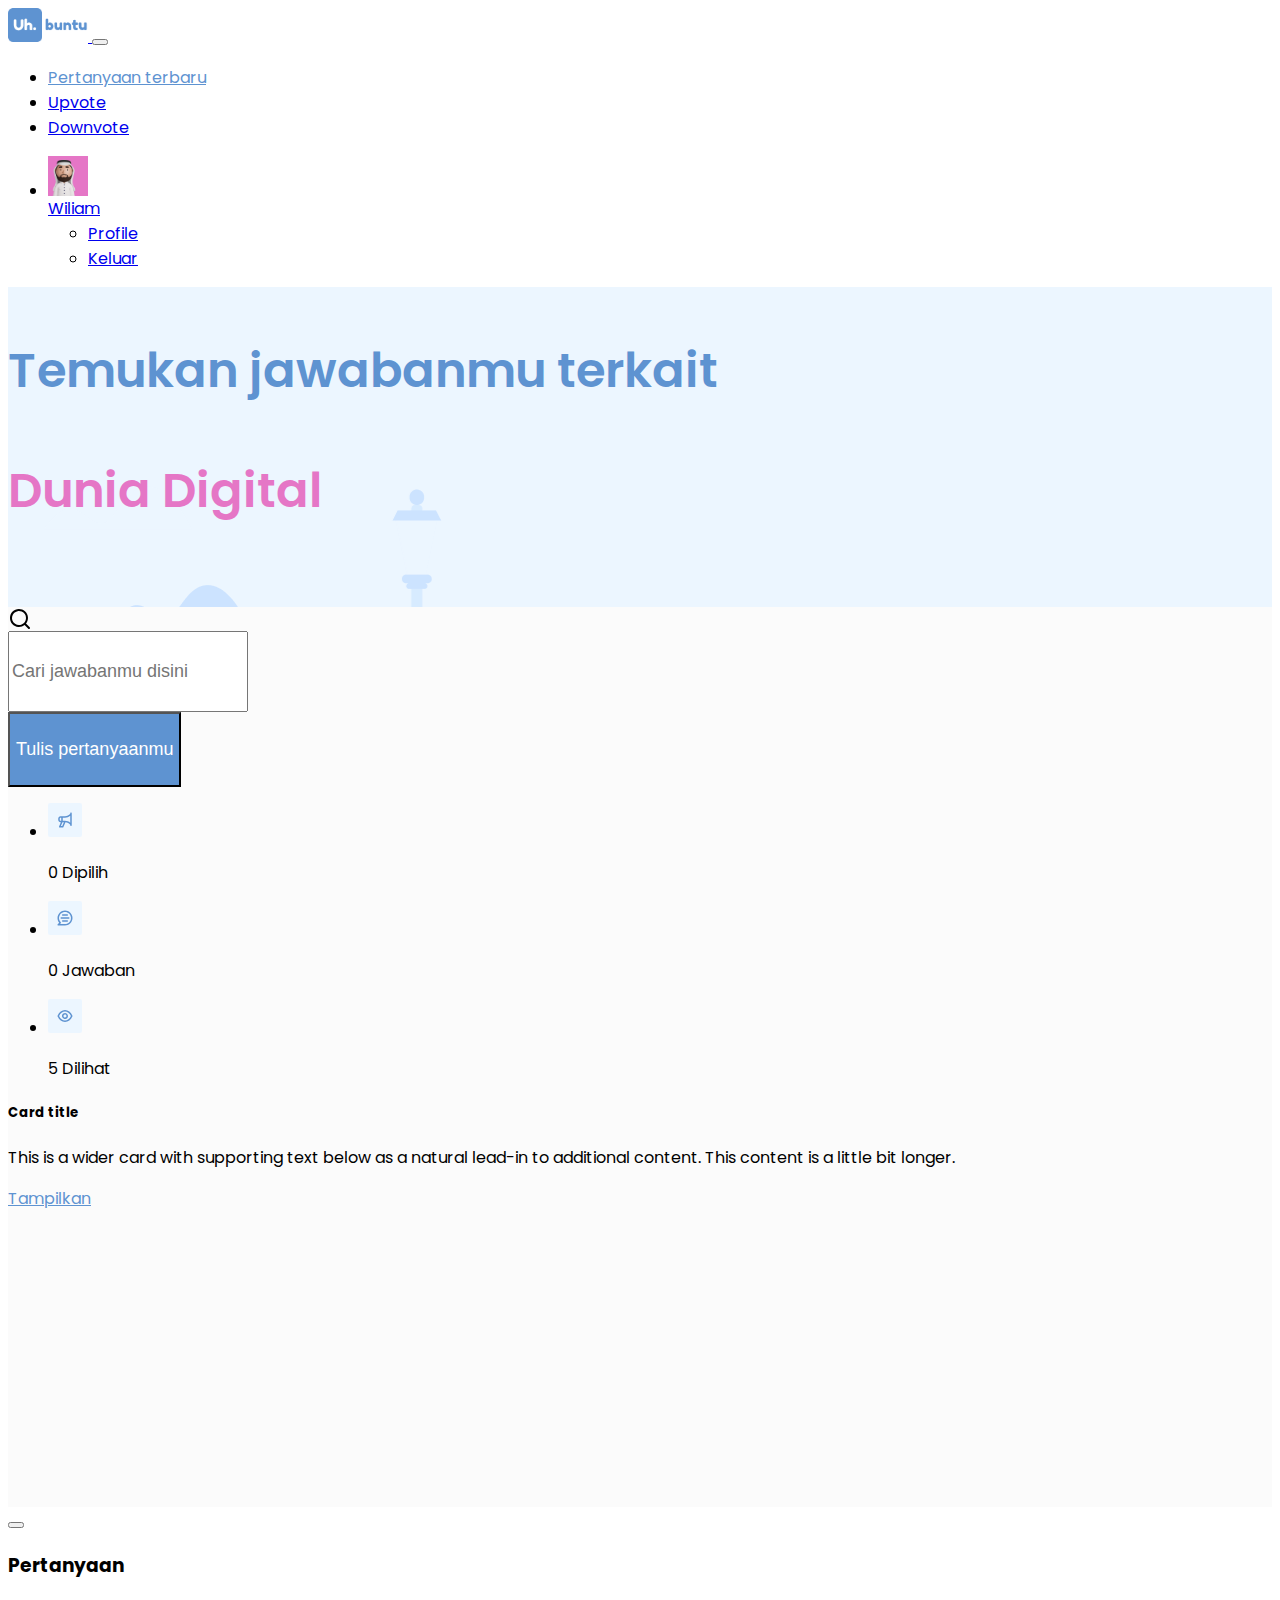
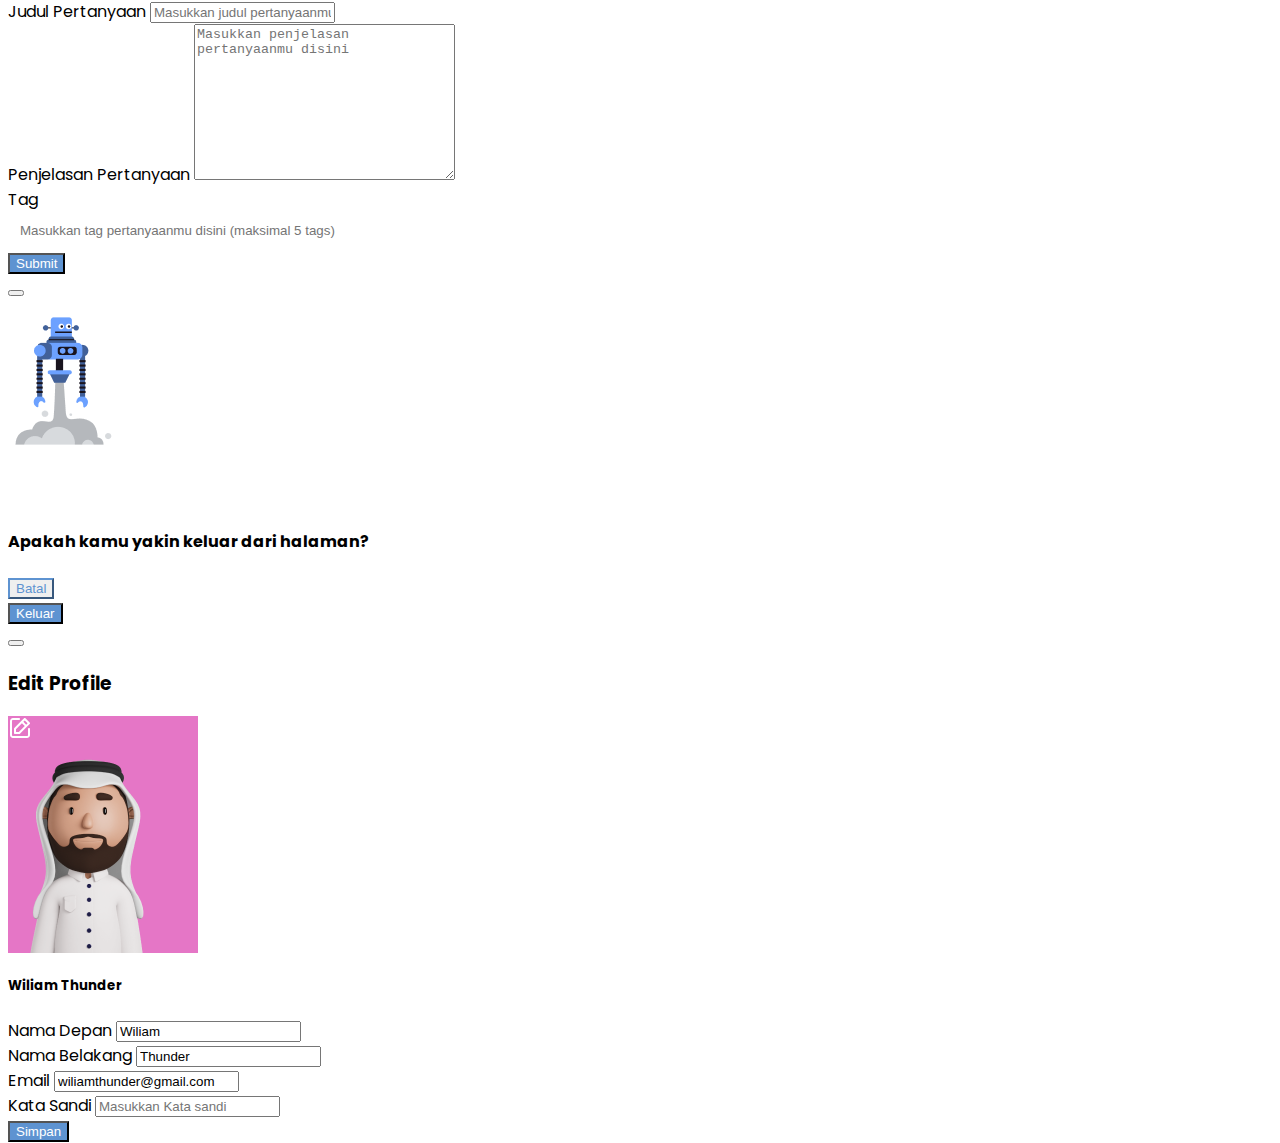
<file: index.html>
<!DOCTYPE html>
<html lang="en">
<head>
    <meta charset="UTF-8">
    <meta http-equiv="X-UA-Compatible" content="IE=edge">
    <meta name="viewport" content="width=device-width, initial-scale=1.0">
    <link href="https://cdn.jsdelivr.net/npm/bootstrap@5.0.2/dist/css/bootstrap.min.css" rel="stylesheet" integrity="sha384-EVSTQN3/azprG1Anm3QDgpJLIm9Nao0Yz1ztcQTwFspd3yD65VohhpuuCOmLASjC" crossorigin="anonymous">
    <link rel="stylesheet" href="css/tagin.min.css">
    <link rel="stylesheet" href="css/style.css">
    <title>Document</title>
    <style>
        html, body{
            height: 100%;
        }
    </style>
</head>
<body>
    <nav class="navbar navbar-expand-lg navbar-light bg-white">
        <div class="container">
          <a class="navbar-brand" href="#">
            <img src="../img/logo.png" alt="" width="80px" class="img-fluid">                                                    
          </a>
          <button class="navbar-toggler" type="button" data-bs-toggle="collapse" data-bs-target="#navbarNavDropdown" aria-controls="navbarNavDropdown" aria-expanded="false" aria-label="Toggle navigation">
            <span class="navbar-toggler-icon"></span>
          </button>          
          <div class="mx-auto" style="width: 382px">
            <div class="collapse navbar-collapse w-100" id="navbarNavDropdown">
                <ul class="navbar-nav d-flex justify-content-between w-100">
                  <li class="nav-item">
                    <a class="nav-link active" aria-current="page" href="#">Pertanyaan terbaru</a>
                  </li>
                  <li class="nav-item">
                    <a class="nav-link" href="#">Upvote</a>
                  </li>
                  <li class="nav-item">
                    <a class="nav-link" href="#">Downvote</a>
                  </li>                                          
                </ul>            
              </div>                
          </div>                      
            <ul class="navbar-nav">
                <li class="nav-item dropdown">
                    <div class="d-flex">
                      <div class="my-auto avatar-crop rounded-circle bg-color-user text-center">
                        <img src="../img/avatar.png" alt="" class="img-fluid \" width="30px">
                    </div>                                   
                        <a class="nav-link dropdown-toggle" href="#" id="navbarDropdownMenuLink" role="button" data-bs-toggle="dropdown" aria-expanded="false">                        
                        Wiliam
                        </a>
                        <ul class="dropdown-menu dropdown-menu-end" aria-labelledby="navbarDropdownMenuLink">
                            <li><a class="dropdown-item" href="#" data-bs-toggle="modal" data-bs-target="#modalProfile">Profile</a></li>
                            <li><a class="dropdown-item" href="#" data-bs-toggle="modal" data-bs-target="#modalLogout">Keluar</a></li>                      
                          </ul>
                    </div>                                                                                
                  </li>
            </ul>          
        </div>
      </nav>
      <header class="bg-color-header position-relative">
        <div class="text-header text-center position-absolute top-50 start-50 translate-middle">
          <p>Temukan jawabanmu terkait</p>
          <p>Dunia Digital</p>
        </div>
        <div class="d-flex justify-content-between">
          <div class="">
            <div class="bg-header1"></div>          
          </div>                  
          <div class="">
            <div class="bg-header2"></div>          
          </div>          
        </div>          
          <!-- <img src="/img/Frame_index.png" alt="" class="img-fluid" width="100%"> -->
      </header>
      <section class="bg-index" style="min-height: 100%">
          <div class="container">
            <form action="" class="row pt-3 pb-3">                               
                <div class="col-md-9">                  
                    <div class="input-group input-group-lg">
                        <span class="input-group-text" style="border: 0; background-color: #fff;" id="basic-addon1"><i class="icon-search"></i></span>
                        <input type="text" class="form-control border-0 search-jawaban" placeholder="Cari jawabanmu disini">
                      </div>
                  </div>
                  <div class="col-md-3 d-grid">
                    <button type="button" class="btn btn-lg btn-main-color btn-jawaban" data-bs-toggle="modal" data-bs-target="#modalPertanyaan">Tulis pertanyaanmu</button>
                  </div>                                          
            </form>
            
            <div class="card border-0 mb-3">
                <div class="row g-0 m-3">
                  <div class="col-md-2 my-auto mx-auto">
                      <ul>
                          <li class="d-flex my-2">
                              <div>
                                <img src="img/icon/icon_dipilih.svg" alt="" class="img-fluid">
                              </div>                            
                              <div class="ms-3 mt-1 mb-1">                                  
                                  <p class="m-0 my-auto">0 Dipilih</p>
                              </div>
                          </li>
                          <li class="d-flex my-2">
                            <div>
                              <img src="img/icon/icon_jawab.svg" alt="" class="img-fluid">
                            </div>                            
                            <div class="ms-3 mt-1 mb-1">                                
                                <p class="m-0 my-auto">0 Jawaban</p>
                            </div>
                        </li>
                        <li class="d-flex my-2">
                            <div>
                              <img src="img/icon/icon_mata.svg" alt="" class="img-fluid">
                            </div>                            
                            <div class="ms-3 mt-1 mb-1">                                
                                <p class="m-0 my-auto">5 Dilihat</p>
                            </div>
                        </li>
                      </ul>                    
                  </div>
                  <div class="col-md-8">
                    <div class="card-body">
                      <h5 class="card-title">Card title</h5>
                      <p class="card-text">This is a wider card with supporting text below as a natural lead-in to additional content. This content is a little bit longer.</p>                      
                    </div>                    
                  </div>
                  <div class="col-md-2 my-auto">                      
                      <div class="text-center">                          
                        <a href="" class="fw-bolder main-color">Tampilkan</a>                      
                      </div>                     
                    </div>
                </div>
              </div>
          </div>                    
        </div>        
      </section>

      <div class="modal fade" id="modalPertanyaan" tabindex="-1" aria-labelledby="exampleModalLabel" aria-hidden="true">
        <div class="modal-dialog modal-lg">
          <div class="modal-content">                          
              <div class="row justify-content-end m-2">                
                 <button type="button" class="btn-close" data-bs-dismiss="modal" aria-label="Close"></button>                                       
              </div>              
            <div class="modal-body" style="padding-top: 0;">
                <form action="">
                    <div class="text-center mb-5">
                        <h3>Pertanyaan</h3>
                    </div>
                    <div class="container">
                        <div class="mb-5">                            
                            <div class="mb-3">
                                <label for="" class="mb-2">Judul Pertanyaan</label>
                                <input type="text" class="form-control" placeholder="Masukkan judul pertanyaanmu disini">
                            </div>                    
                            <div class="mb-3">
                                <label for="" class="mb-2">Penjelasan Pertanyaan</label>
                                <textarea name="" id="" cols="30" rows="10" class="form-control" placeholder="Masukkan penjelasan pertanyaanmu disini"></textarea>
                            </div>                    
                            <div class="mb-3">
                                <label for="" class="mb-2">Tag</label>
                                <input type="text" class="form-control tagin" data-placeholder="Masukkan tag pertanyaanmu disini (maksimal 5 tags)">
                            </div>                    
                        </div>                        
                        <div class="d-grid">
                            <button type="submit" class="btn btn-main-color">Submit</button>
                        </div>  
                    </div>                  
                </form>            
            </div>
            <div class="modal-footer" style="border: none;">
              
            </div>
          </div>
        </div>
      </div>      

      <div class="modal fade" id="modalLogout" tabindex="-1" aria-labelledby="exampleModalLabel" aria-hidden="true">
        <div class="modal-dialog">
          <div class="modal-content">                          
              <div class="row justify-content-end m-2">                
                 <button type="button" class="btn-close" data-bs-dismiss="modal" aria-label="Close"></button>                                       
              </div>              
            <div class="modal-body" style="padding-top: 0;">
              <div class="container">
                <div class="text-center mb-5">
                  <img src="../img/robot.png" alt="" class="img-fluid">
                  <h4>Apakah kamu yakin keluar
                    dari halaman?</h4>
              </div>                          
              </div>              
            </div>
            <div class="modal-footer" style="border: none;">
              <form action="" class="mx-auto d-flex justify-content-between mb-5">                                                                
                <div class="d-grid mx-2">
                  <button type="button" class="btn btn-lg btn-outline-main-color px-5" data-bs-dismiss="modal">Batal</button>                                  
                </div>
                <div class="d-grid mx-2">
                  <button type="submit" class="btn btn-lg btn-keluar px-5">Keluar</button>
                </div>                                  
              </form>                
            </div>
          </div>
        </div>
      </div> 

      <div class="modal fade" id="modalProfile" tabindex="-1" aria-labelledby="exampleModalLabel" aria-hidden="true">
        <div class="modal-dialog modal-lg">
          <div class="modal-content">                          
              <div class="row justify-content-end m-2">                                
                 <button type="button" class="btn-close" data-bs-dismiss="modal" aria-label="Close"></button>                                       
              </div>              
            <div class="modal-body" style="padding-top: 0;">
                <form action="">
                    <div class="text-center mb-3">
                        <h3>Edit Profile</h3>
                    </div>
                    <div class="container">
                        <div class="mb-5">                          
                            <div class="mx-auto text-center mb-5" style="width: 190px">
                              <div class="rounded bg-color-user mb-2">
                              <div class="w-100">                                
                                <label for="upload_profile" class="d-flex justify-content-end">
                                  <img src="../img/icon/icon_edit.svg" alt="" class="image-fluid btn-edit-profile">                                  
                                </label>                                                                
                                <input type="file" name="" id="upload_profile" class="edit-file-profile">
                              </div>                              
                              <div class="auto-crop">
                                <img src="../img/avatar.png" id="preview_image" alt="" class="img-fluid">
                              </div>                              
                            </div>
                              <h5>Wiliam Thunder</h5>                              
                            </div>                                                                                     
                            <div class="mb-3 row">
                              <div class="col-6 mb-3">
                                <label for="" class="mb-2">Nama Depan</label>
                                <input type="text" class="form-control" value="Wiliam" placeholder="Masukkan Nama Depan">
                              </div>           
                              <div class="col-6 mb-3">
                                <label for="" class="mb-2">Nama Belakang</label>
                                <input type="text" class="form-control" value="Thunder" placeholder="Masukkan Nama Belakang">
                              </div>                                
                              <div class="col-6 mb-3">
                                <label for="" class="mb-2">Email</label>
                                <input type="Email" class="form-control" value="wiliamthunder@gmail.com" placeholder="Masukkan Email">
                              </div>           
                              <div class="col-6 mb-3">
                                <label for="" class="mb-2">Kata Sandi</label>
                                <input type="text" class="form-control" value="" placeholder="Masukkan Kata sandi">
                              </div>                                
                            </div>                                                
                        </div>                        
                        <div class="d-grid">
                            <button type="submit" class="btn btn-main-color">Simpan</button>
                        </div>  
                    </div>                  
                </form>            
            </div>
            <div class="modal-footer" style="border: none;">
              
            </div>
          </div>
        </div>
      </div>        

    <script src="https://cdn.jsdelivr.net/npm/bootstrap@5.0.2/dist/js/bootstrap.bundle.min.js" integrity="sha384-MrcW6ZMFYlzcLA8Nl+NtUVF0sA7MsXsP1UyJoMp4YLEuNSfAP+JcXn/tWtIaxVXM" crossorigin="anonymous"></script>
    <script src="https://code.jquery.com/jquery-3.6.0.min.js"></script>
    <script src="js/tagin.js"></script>
    <script>        
        const tags = $('.tagin')[0]  
        tagin(tags)

        $('#upload_profile').change((e) => {          
          $('#preview_image').attr('src', URL.createObjectURL($(e)[0].target.files[0]))          
        })
    </script>
</body>
</html>
</file>
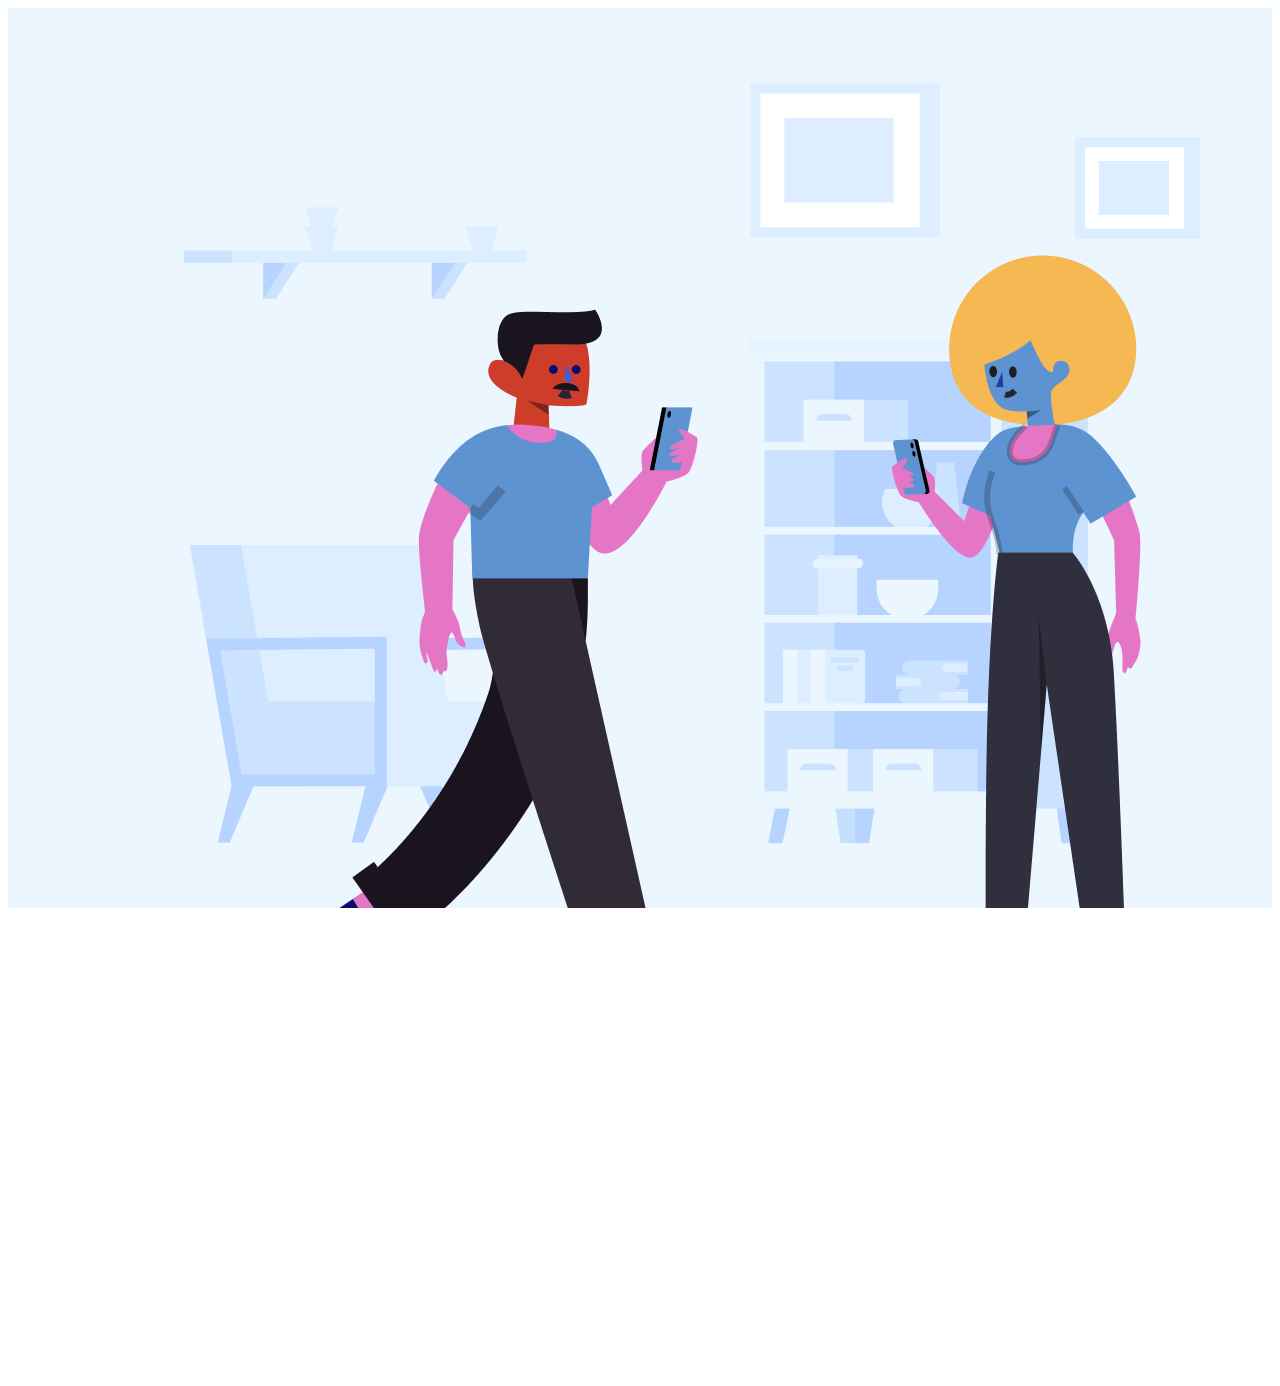
<file: page/login.html>
<!DOCTYPE html>
<html lang="en">
<head>
    <meta charset="UTF-8">
    <meta http-equiv="X-UA-Compatible" content="IE=edge">
    <meta name="viewport" content="width=device-width, initial-scale=1.0">    
    <link href="https://cdn.jsdelivr.net/npm/bootstrap@5.0.2/dist/css/bootstrap.min.css" rel="stylesheet" integrity="sha384-EVSTQN3/azprG1Anm3QDgpJLIm9Nao0Yz1ztcQTwFspd3yD65VohhpuuCOmLASjC" crossorigin="anonymous">
    <link rel="stylesheet" href="../css/style.css">
    <title>Uhbuntu</title>
    <style>
        html, body{
            height: 100%;
            overflow: hidden;
        }
    </style>
</head>
<body>
    <section class="row h-100" style="height: 100%">
        <div class="col-6 row" style="background-color: #ECF6FF;">            
            <div class="col align-self-center row justify-content-md-center">
                <img src="../img/Illustration_login.png" alt="" class="img-fluid col col-lg-10">
            </div>            
        </div>
        <div class="col-6 col align-self-center row justify-content-md-center">                          
                <form action="" class="col col-lg-8" style="margin-bottom: 100px;">                
                    <div style="margin-bottom: 100px">                         
                        <div class="mx-auto" style="width: 80px;">
                            <img src="../img/logo.png" alt="" width="80px" class="img-fluid">                                                    
                        </div>                                   
                    </div>
                    <div class="mb-4">
                        <h3>Masuk</h3>
                        <small>Belum memiliki akun? <a href="">Daftar</a></small>
                    </div>
                    <div class="mb-4">
                        <div class="mb-3">
                            <label for="">Email</label>
                            <input type="text" class="form-control">
                        </div>
                        <div class="mb-3">
                            <label for="">Password</label>
                            <input type="password" class="form-control">
                        </div>
                    </div>                    
                    <div class="d-grid">
                        <button type="submit" class="btn btn-main-color">Masuk</button>
                    </div>                
                </form>                    
        </div>
    </section>
    <script src="https://cdn.jsdelivr.net/npm/bootstrap@5.0.2/dist/js/bootstrap.bundle.min.js" integrity="sha384-MrcW6ZMFYlzcLA8Nl+NtUVF0sA7MsXsP1UyJoMp4YLEuNSfAP+JcXn/tWtIaxVXM" crossorigin="anonymous"></script>
</body>
</html>
</file>
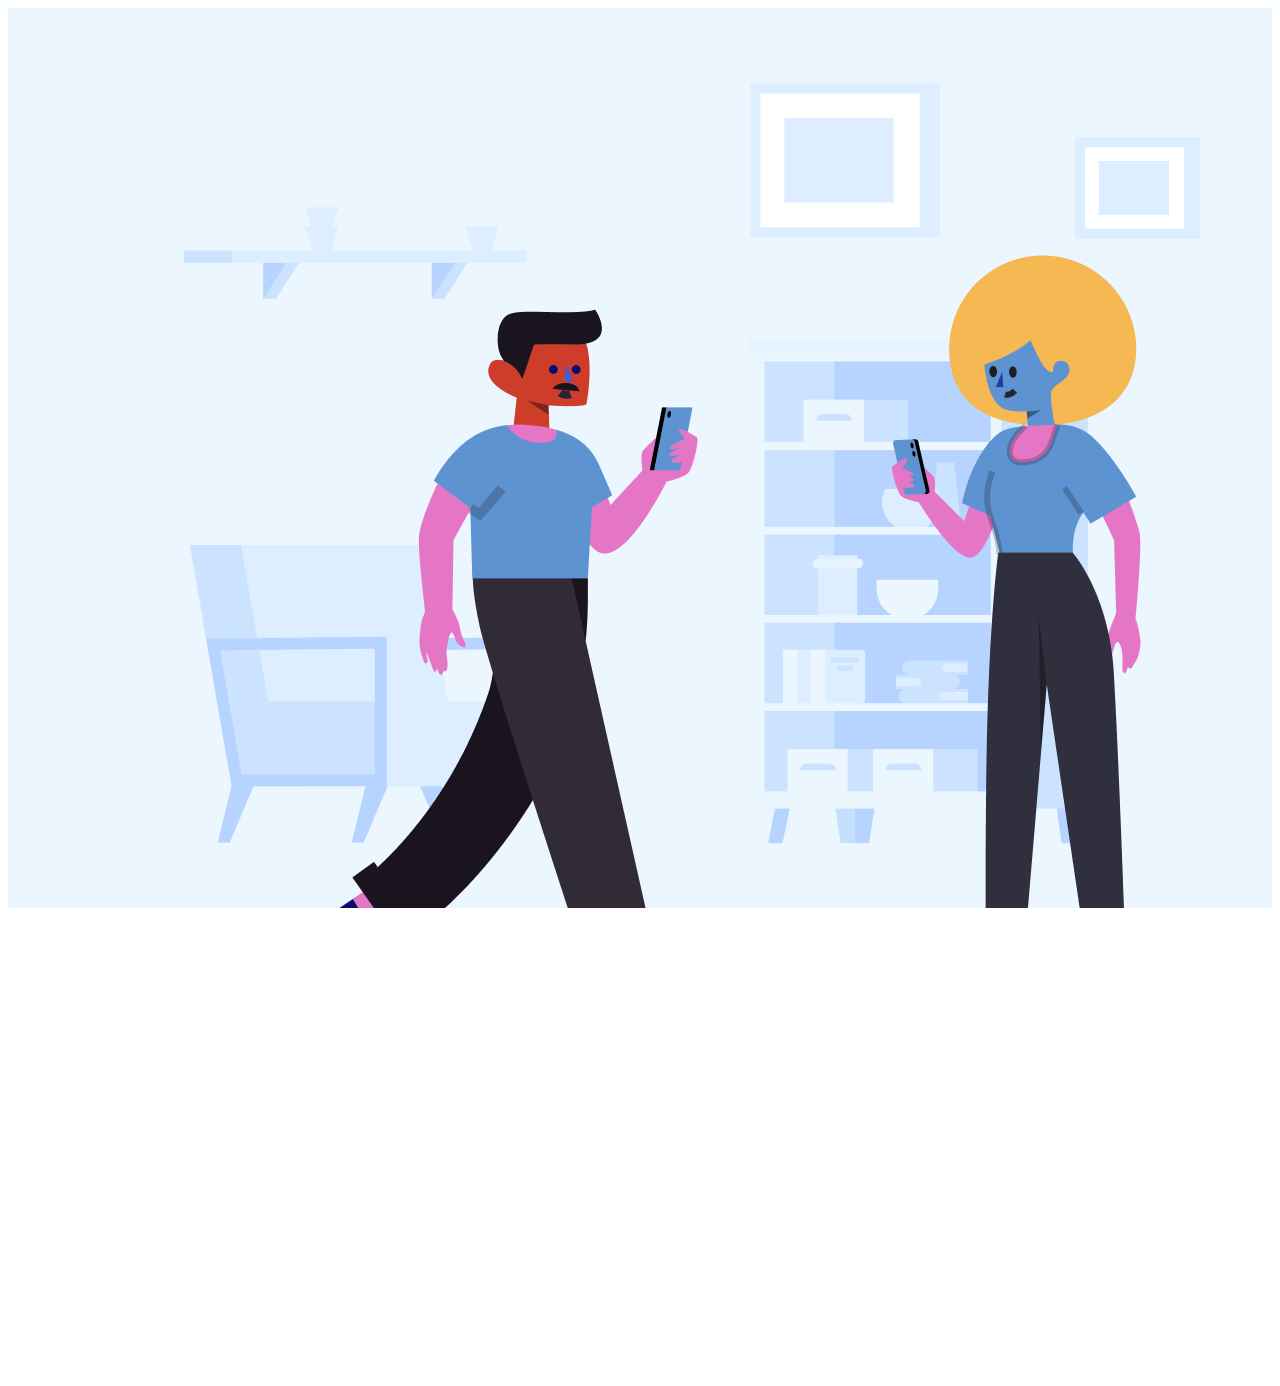
<file: page/register.html>
<!DOCTYPE html>
<html lang="en">
<head>
    <meta charset="UTF-8">
    <meta http-equiv="X-UA-Compatible" content="IE=edge">
    <meta name="viewport" content="width=device-width, initial-scale=1.0">    
    <link href="https://cdn.jsdelivr.net/npm/bootstrap@5.0.2/dist/css/bootstrap.min.css" rel="stylesheet" integrity="sha384-EVSTQN3/azprG1Anm3QDgpJLIm9Nao0Yz1ztcQTwFspd3yD65VohhpuuCOmLASjC" crossorigin="anonymous">
    <link rel="stylesheet" href="../css/style.css">
    <title>Uhbuntu</title>
    <style>
        html, body{
            height: 100%;
            overflow: hidden;
        }
    </style>
</head>
<body>
    <section class="row h-100" style="height: 100%">
        <div class="col-6 row" style="background-color: #ECF6FF;">            
            <div class="col align-self-center row justify-content-md-center">
                <img src="../img/Illustration_login.png" alt="" class="img-fluid col col-lg-10">
            </div>            
        </div>
        <div class="col-6 col align-self-center row justify-content-md-center">                          
                <form action="" class="col col-lg-8" style="margin-bottom: 100px;">                
                    <div style="margin-bottom: 100px">                         
                        <div class="mx-auto" style="width: 80px;">
                            <img src="../img/logo.png" alt="" width="80px" class="img-fluid">                                                    
                        </div>                                   
                    </div>
                    <div class="mb-4">
                        <h3>Daftar</h3>
                        <small>Sudah Mempunyai akun? <a href="">Masuk</a></small>
                    </div>
                    <div class="mb-4">
                        <div class="mb-3">
                            <label for="">Email</label>
                            <input type="text" class="form-control" placeholder="Masukkan emailmu">
                        </div>
                        <div class="mb-3">
                            <label for="">Password</label>
                            <input type="password" class="form-control" placeholder="Masukkan kata sandimu">
                        </div>
                    </div>                    
                    <div class="d-grid">
                        <button type="submit" class="btn btn-main-color">Daftar</button>
                    </div>                
                </form>                    
        </div>
    </section>
    <script src="https://cdn.jsdelivr.net/npm/bootstrap@5.0.2/dist/js/bootstrap.bundle.min.js" integrity="sha384-MrcW6ZMFYlzcLA8Nl+NtUVF0sA7MsXsP1UyJoMp4YLEuNSfAP+JcXn/tWtIaxVXM" crossorigin="anonymous"></script>
</body>
</html>
</file>
<file: css/style.css>
@import url('https://fonts.googleapis.com/css2?family=Poppins:wght@500;600;700&display=swap');
body{
    font-family: 'Poppins', sans-serif;
}
.main-bg-color{
    background-color: #5E93D1;
}

.main-color{
    color: #5E93D1;
}

.main-color:hover{
    color: #4a75a8;
}

.btn-main-color{
    background-color: #5E93D1;
    color: white;
}

.btn-main-color:hover{
    background-color: #4a75a8;
    color: #fff;
}

.btn-keluar{
    background-color: #5E93D1;
    color: white;
}

.btn-keluar:hover{
    background-color: transparent;
    color: #5E93D1;
    border: 1px solid #5E93D1;
}   

.bg-index{
    background-color: #fbfbfb;
}

.btn-outline-main-color{
    color: #5E93D1;
    border-color: #5E93D1;
}

.btn-outline-main-color:hover{
    background-color: #5E93D1;
    color: #fff;
}

.modal-footer-custom{
    padding: 0.75rem;
}

.bg-color-user{
    background-color: #E576C6;        
}

.avatar-crop{
    width: 40px;
    height: 40px;
    background-position: center center;
    background-repeat: no-repeat;
    overflow: hidden;
}


.auto-crop{   
    width: 190px;
    height: 212px;
    background-position: center center;
    background-repeat: no-repeat;
    overflow: hidden;
}

.edit-file-profile{
    width: 0;
    height: 0;    
}

.btn-edit-profile{
    position: absolute;        
    cursor: pointer;    
}

.img-robot-detail{    
    border-radius: 9px;    
    height: 927px;
    width: 173px;
}

.bg-robot-detail{
    background-color: #ECF6FF;            
}

.image-frame1{
    background-image: url(/img/Frame_detail1.png);
    width: 173px;
    height: 169px;
    display: block;
}

.image-robot1{
    background-image: url(/img/robot_detail1.png);
    width: 173px;
    height: 603px;
    display: block;
}

.image-frame2{
    background-image: url(/img/Frame_detail2.png);
    width: 173px;
    height: 169px;
    display: block;
}

.image-robot2{
    background-image: url(/img/robot_detail2.png);
    width: 173px;
    height: 509px;
    display: block;
}

.icon-polygon-up{        
    background: url(/img/icon/icon-Polygon-up.svg);    
    width: 27px;
    height: 15px;
    display: block;        
}

.icon-polygon-down{
    background-image: url('/img/icon/icon-Polygon-down.svg');
    width: 27px;
    height: 15px;
    display: block;        
}

.icon-three-dots-vertical{
    background-image: url(/img/icon/icon_three_dots_vertical.svg);
    width: 16px;
    height: 16px;
    display: block;
}

.btn-icon{
    padding: 0;
}

.btn-icon:focus{
    outline: none;
    box-shadow: none;
}

.nav-link.active{
    color: #5E93D1 !important;
}

.search-jawaban{
    height: 75px;
    font-size: 18px !important;
}

.search-jawaban:focus{
    outline: none;
    box-shadow: none;
}

.icon-search{
    background-image: url(/img/icon/icon_search.svg);
    width: 24px;
    height: 24px;
    display: block;
}

.btn-jawaban{
    height: 75px;
    font-size: 18px !important;
}

.bg-header1{
    background-image: url(/img/frame_header1.png);
    width: 707.14px;
    height: 524px;
    display: block;   
    margin-top: -145px;    
    margin-left: -100px;
}

.bg-header2 {
    background-image: url(/img/frame_header2.png);
    width: 595px;
    height: 449.7px;
    display: block;   
    margin-top: -29px;                
    margin-right: -100px;    
}

.bg-color-header{
    background-color: #ECF6FF;
    height: 320px;
    overflow: hidden;        
}


.text-header > p{    
    font-size: 48px;    
    font-weight: 600;
}


.text-header > p:nth-child(1){
    color: #5E93D1;       
}

.text-header > p:nth-child(2){
    color: #E576C6;   
}

.btn-back{
    background-color: #E576C6;
    color: #fff;    
}

.icon-arrow-left{
    background-image: url(/img/icon/icon-arrow-left.svg);
    width: 24px;
    height: 24px;
    display: block;       
}

.bg-before-login-detail{
    background-color: #5E93D1;    
    height: 226px;
    overflow: hidden;
}

.detail-before-login1{
    background-image: url(/img/robot_frame_before_login1.png);
    width: 147px;
    height: 191px;    
    margin-top: 9px;
    margin-top: 34px;
}

.detail-before-login2{
    background-image: url(/img/robot_frame_before_login2.png);
    height: 176px;
    width: 191px;
    margin-top: 50px;      
    margin-right: -15px;    
}

.text-before-login-answer{
    width: max-content;
}

.text-before-login-answer > p{
    color: #FFFFFF;    
}

.text-before-login-answer > p:nth-child(1){
    font-weight: bold;
    font-size: 32px;
    line-height: 36px;    
    margin: 0 0 10px 0 ;
}

.text-before-login-answer > p:nth-child(2){    
    font-weight: 500;
    font-size: 18px;
    line-height: 21px;
}

.btn-masuk{
    height: 56px;
    width: 144px;
    font-size: 18px !important;
}

a.btn.btn-before-login-answer{    
    height: 46px;
    width: 148px;
    padding-top: 9px;
    font-size: 18px !important;    
    color: #5E93D1;   
    background-color: #fff;
}
</file>
<file: css/tagin.min.css>
.tagin{display:none}.tagin-wrapper{display:flex;flex-wrap:wrap;height:auto;padding:calc(.375rem - 2px) calc(.75rem - 2px);position:relative;overflow:hidden;cursor:text}.tagin-wrapper.focus{color:#212529;background-color:#fff;border-color:#86b7fe;outline:0;box-shadow:0 0 0 .25rem rgba(13,110,253,.25)}.tagin.is-valid+.tagin-wrapper,.was-validated .tagin:valid+.tagin-wrapper{border-color:#198754}.tagin.is-invalid+.tagin-wrapper,.was-validated .tagin:invalid+.tagin-wrapper{border-color:#dc3545}.tagin-tag{border-radius:.25rem;color:#fff;border:0;padding:0 4px;display:inline-flex;align-items:center;height:24px;margin:2px;font-weight:300;background-color:#6c757d;transition:transform .1s}.tagin-tag-remove{margin-left:2px;width:18px;height:18px;cursor:pointer;background-image:url("data:image/svg+xml,%3Csvg xmlns='http://www.w3.org/2000/svg' viewBox='0 0 24 24' fill='%23a0aec0' width='18px' height='18px'%3E%3Cpath d='M0 0h24v24H0z' fill='none'/%3E%3Cpath d='M12 2C6.47 2 2 6.47 2 12s4.47 10 10 10 10-4.47 10-10S17.53 2 12 2zm5 13.59L15.59 17 12 13.41 8.41 17 7 15.59 10.59 12 7 8.41 8.41 7 12 10.59 15.59 7 17 8.41 13.41 12 17 15.59z'/%3E%3C/svg%3E")}.tagin-tag-remove:hover{background-image:url("data:image/svg+xml,%3Csvg xmlns='http://www.w3.org/2000/svg' viewBox='0 0 24 24' fill='white' width='18px' height='18px'%3E%3Cpath d='M0 0h24v24H0z' fill='none'/%3E%3Cpath d='M12 2C6.47 2 2 6.47 2 12s4.47 10 10 10 10-4.47 10-10S17.53 2 12 2zm5 13.59L15.59 17 12 13.41 8.41 17 7 15.59 10.59 12 7 8.41 8.41 7 12 10.59 15.59 7 17 8.41 13.41 12 17 15.59z'/%3E%3C/svg%3E")}.tagin-input{margin-left:2px;border-color:transparent;outline:0;border-width:1px 0;padding:0 2px 0 0;height:28px;color:#212529}.tagin-input:not(.tagin-input-hidden){width:4px;min-width:4px}.tagin-input-hidden{position:absolute;top:0;left:-9999px;overflow:hidden;visibility:hidden;white-space:nowrap}
</file>
